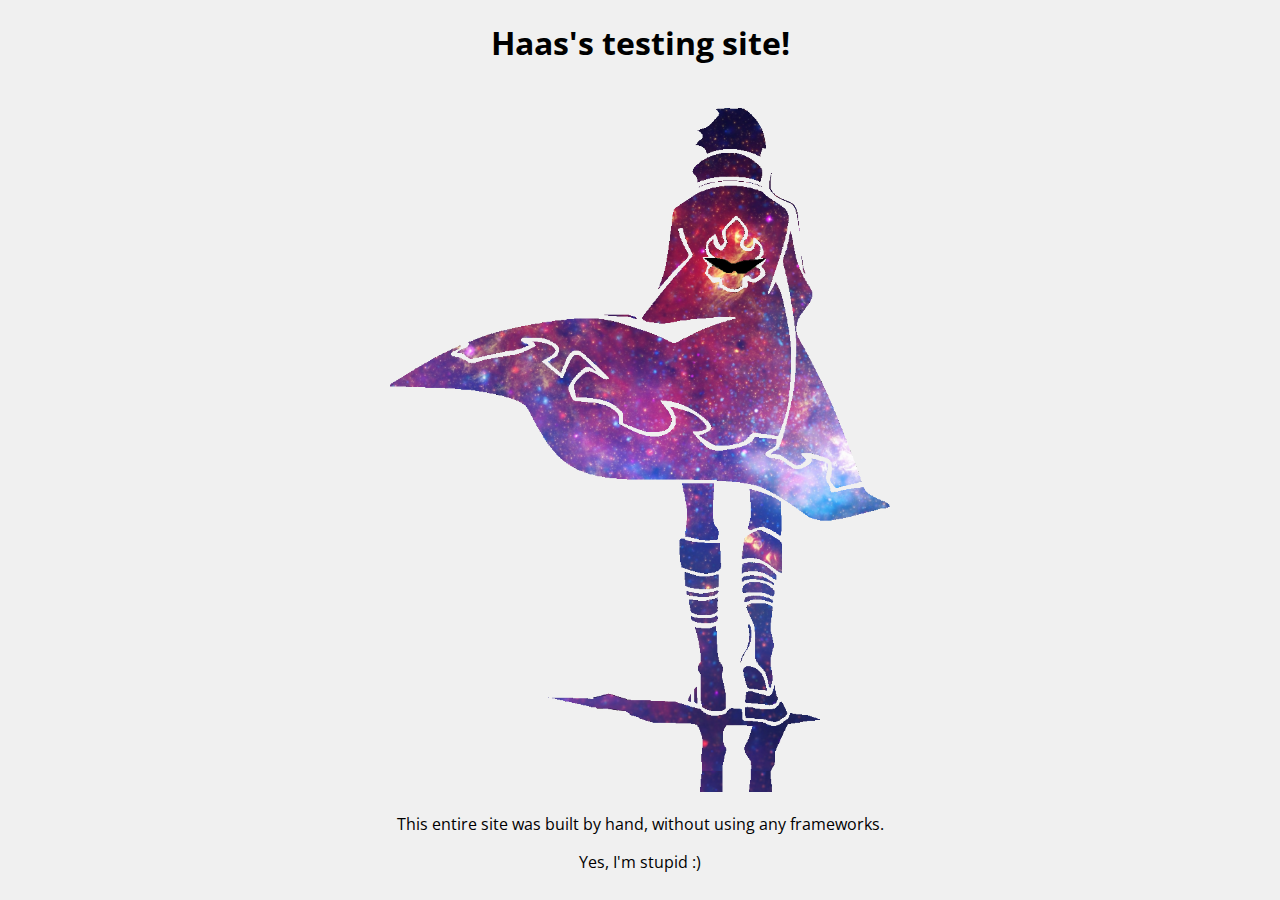
<file: index.html>
<!DOCTYPE html>
<html lang="en-US">
	<head>
		<title>Rockisch's Test</title>

		<meta charset="UTF-8">
		<meta name="theme-color" content="lightblue">
		<meta name="viewport" content="width=device-width, initial-scale=1">
		<meta name="keywords" content="HTML, CSS, Rockisch, Github, github.io, JavaScript">
		<meta name="author" content="Rockisch">
		<meta http-equiv="refresh" content="120">

		<link rel="stylesheet" id="main_style" type="text/css" href="css/style.css">
		<link rel="stylesheet" href="https://fonts.googleapis.com/css?family=Open+Sans:700">
		<link href="https://fonts.googleapis.com/css?family=Roboto" rel="stylesheet">
		<link rel="import" href="navBarTempl/navBarTempl.html">
	</head>
	<body>
		<div id='mainDiv'>
			<script src="navBarTempl/navBarTemplMain.js"></script>
			<div class="block">
				<h1>Haas's testing site!</h1>
				<br>
				<img src="src/images/simon.png" style="height: 85%; width: 90%; max-width: 500px">
				<p id="test">This entire site was built by hand, without using any frameworks.</p>
				<p>Yes, I'm stupid :)</p>
			</div>
		</div>
	</body>
</html>
</file>
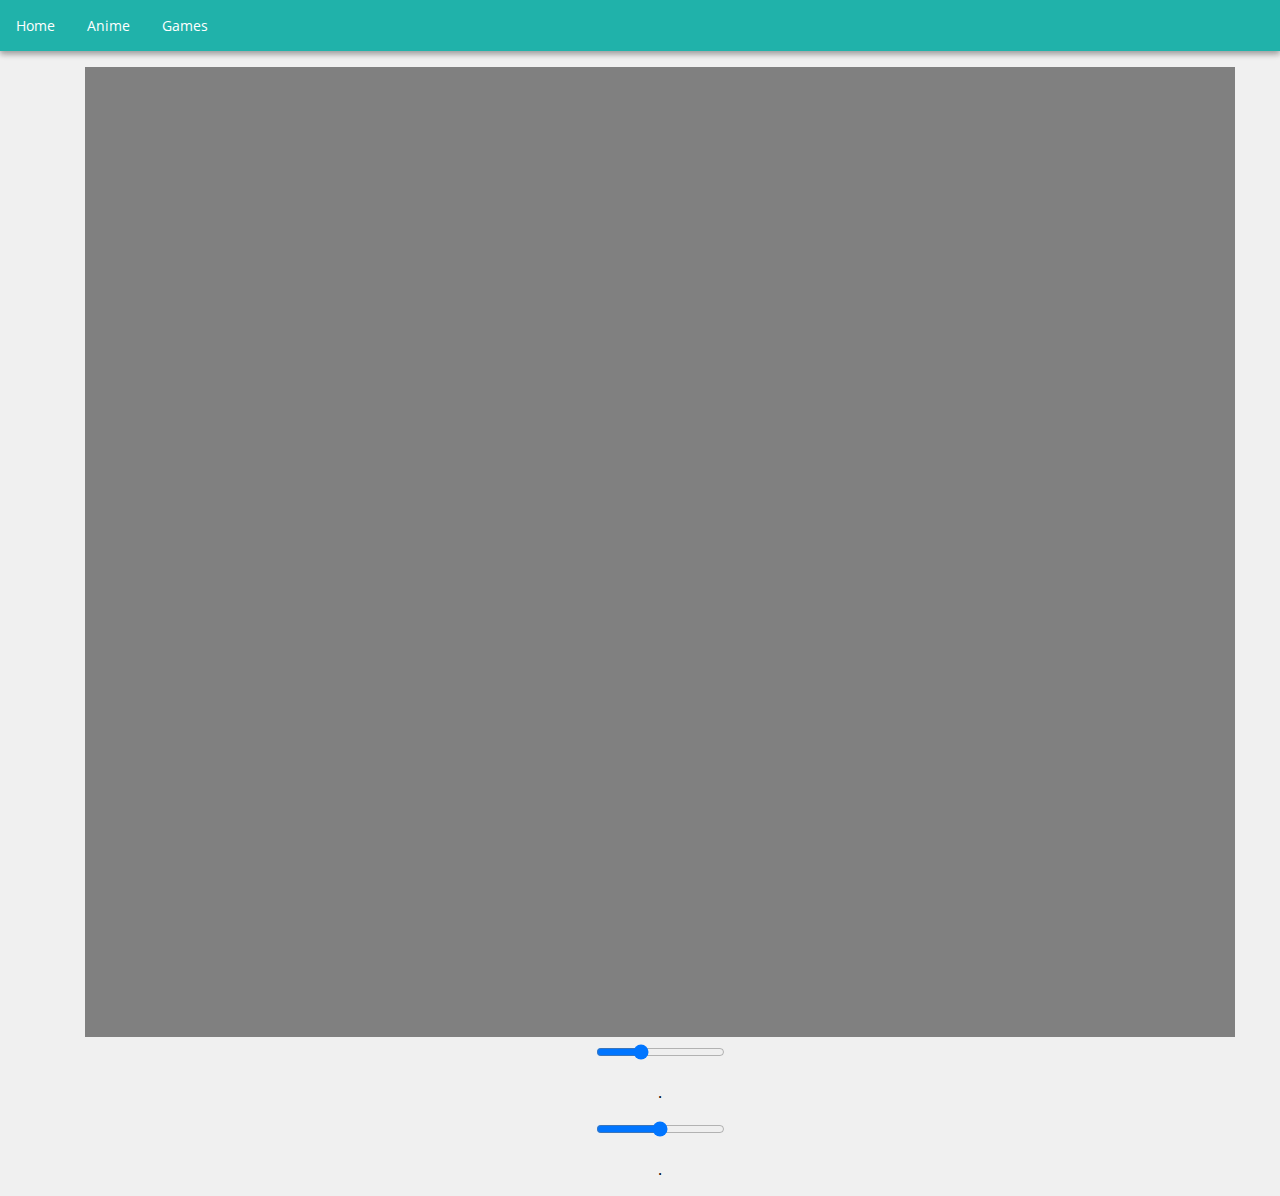
<file: anime.html>
<!DOCTYPE html>
<html lang="en-US">
	<head>
		<title>Anime</title>
		
		<meta charset="UTF-8">
		<meta name="theme-color" content="lightblue">
        <meta name="viewport" content="width=device-width, initial-scale=1">
        
		<link rel="stylesheet" 
			  id="first_style" 
			  type="text/css" 
			  href="css/style.css" 
			  media="all">
		
		<link rel="stylesheet"
			  href="https://fonts.googleapis.com/css?family=Open+Sans:700">

		<link rel="manifest" 
			  href="manifest.json">
    </head>
    <body>
		<div id=mainDiv>
			<!--Top nav bar-->
    		<ul id='navBar'>
				<li><a href="index.html">Home</a></li>
				<li><a href="anime.html">Anime</a></li>
				<li><a href="games.html">Games</a></li>
			</ul>
			<ul>
				<canvas id="myCanvas" width="1150" height="970";></canvas>
				<div class="slidecontainer">
					<input type="range" min="4" max="40" value="16" class="slider" id="myRange">
				</div>
				<p id="demo">.</p>
				<div class="slidecontainer">
					<input type="range" min="50" max="250" value="150" class="slider" id="len">
				</div>
				<p id="demo2">.</p>
				<script src="js/fractralTree.js"></script>
				
			</ul>
		</div>
	</body>
</html>
</file>
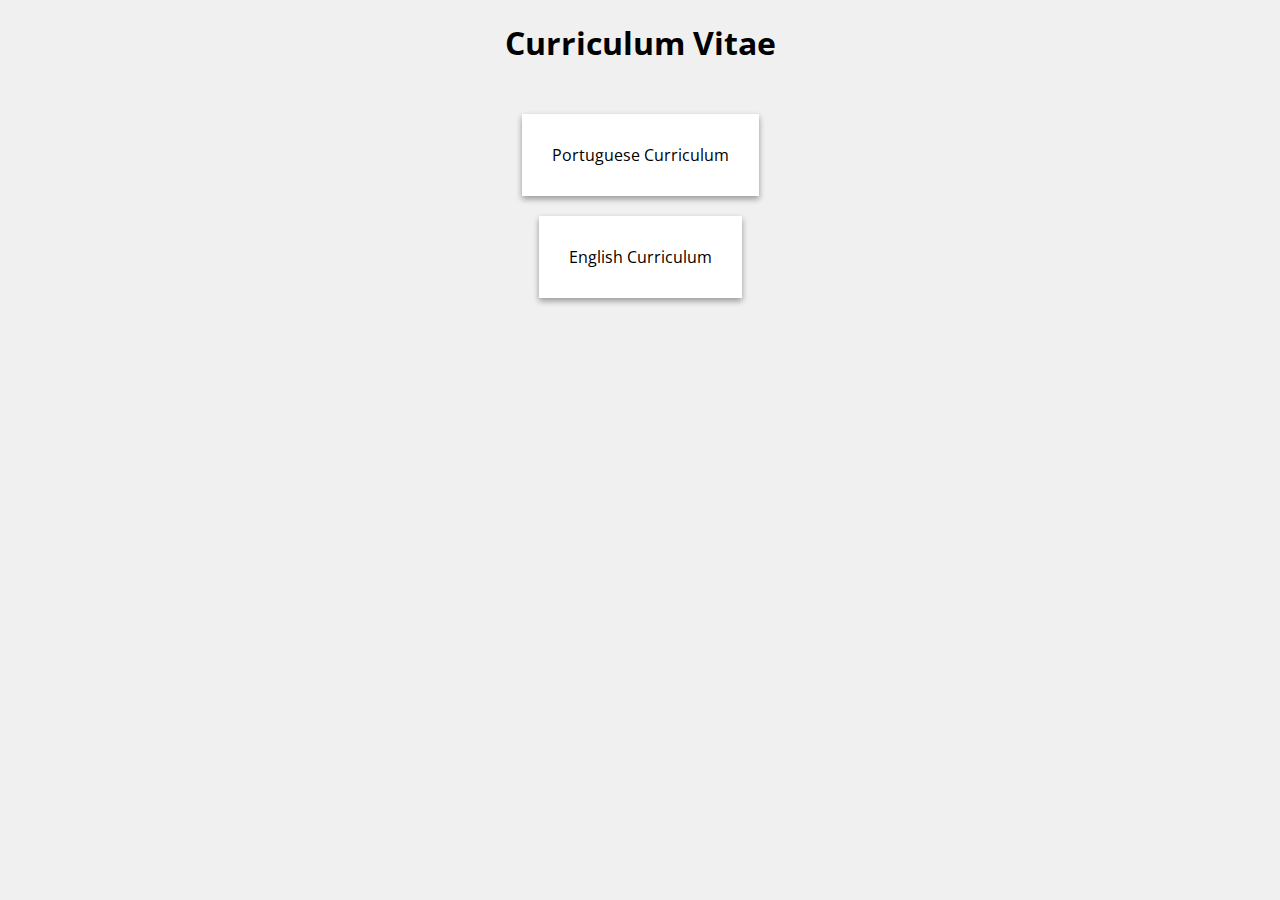
<file: curriculum.html>
<!DOCTYPE html>
<html lang="en-US">

<head>
    <title>Fractral Tree</title>

    <meta charset="UTF-8">
    <meta name="theme-color" content="lightblue">
    <meta name="viewport" content="width=device-width, initial-scale=1">

    <link rel="stylesheet" id="main_style" type="text/css" href="css/style.css" media="all">
    <link rel="stylesheet" id="curriculum_style" type="text/css" href="css/curriculum.css" media="all">
    <link rel="stylesheet" href="https://fonts.googleapis.com/css?family=Open+Sans:700">
    <link rel="import" href="navBarTempl/navBarTempl.html">
</head>

<body>
    <div id=mainDiv>
        <script src="navBarTempl/navBarTemplMain.js"></script>
        <h1>Curriculum Vitae</h1>
        
        <div class="curriculumBox">
            <a href="src/pdf/Joao_Haas_CV_Portuguese.pdf" class="curriculumButton">Portuguese Curriculum</a>
        </div>
        <div class="curriculumBox">
            <a href="src/pdf/Joao_Haas_CV_English.pdf" class="curriculumButton">English Curriculum</a>
        </div>
    </div>
</file>
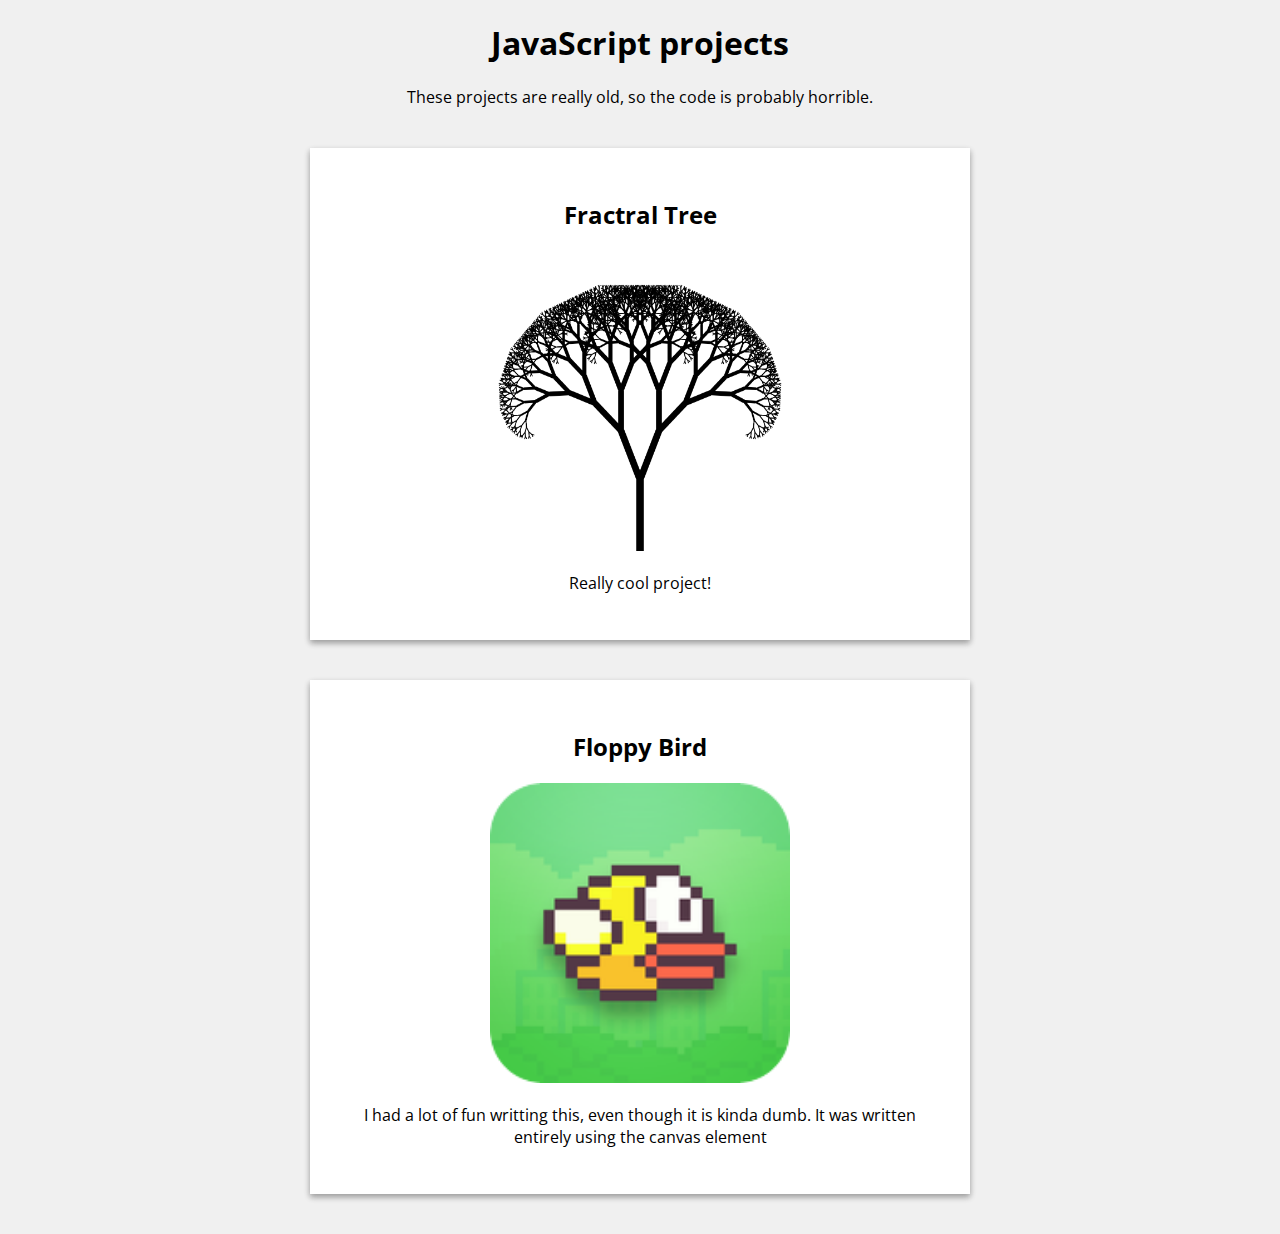
<file: projects.html>
<!DOCTYPE html>
<html lang="en-US">

<head>
	<title>Projects</title>

	<meta charset="UTF-8">
	<meta name="theme-color" content="lightblue">
	<meta name="viewport" content="width=device-width, initial-scale=1">

	<link rel="stylesheet" id="main_style" type="text/css" href="css/style.css" media="all">
	<link rel="stylesheet" id="projects_css" type="text/css" href="css/projects.css" media="all">
	<link rel="stylesheet" href="https://fonts.googleapis.com/css?family=Open+Sans:700">
	<link rel="import" href="navBarTempl/navBarTempl.html">
</head>

<body>
	<div id=mainDiv>
		<script src="navBarTempl/navBarTemplMain.js"></script>
		<h1>JavaScript projects</h1>
		<p>These projects are really old, so the code is probably horrible.</p>
		<div class="projectBlock">
			<a href="projects/fractalTree.html" class="projectLink">
				<div class="projectButton">
					<h2>Fractral Tree</h2>
					<img src="src/images/fractal.png" alt="fractal tree" style="width:320px;height:300px;background:white">
					<p>Really cool project!</p>
				</div>
			</a>
		</div>
		<div class="projectBlock">
			<a href="projects/flappyBird.html" class="projectLink">
				<div class="projectButton">
					<h2>Floppy Bird</h2>
					<img src="src/images/flappy_bird.png" alt="flappy bird" style="width:300px;height:300">
					<p>I had a lot of fun writting this, even though it is kinda dumb. It was written entirely using the canvas element</p>
				</div>
			</a>
		</div>
	</div>
</body>

</html>
</file>
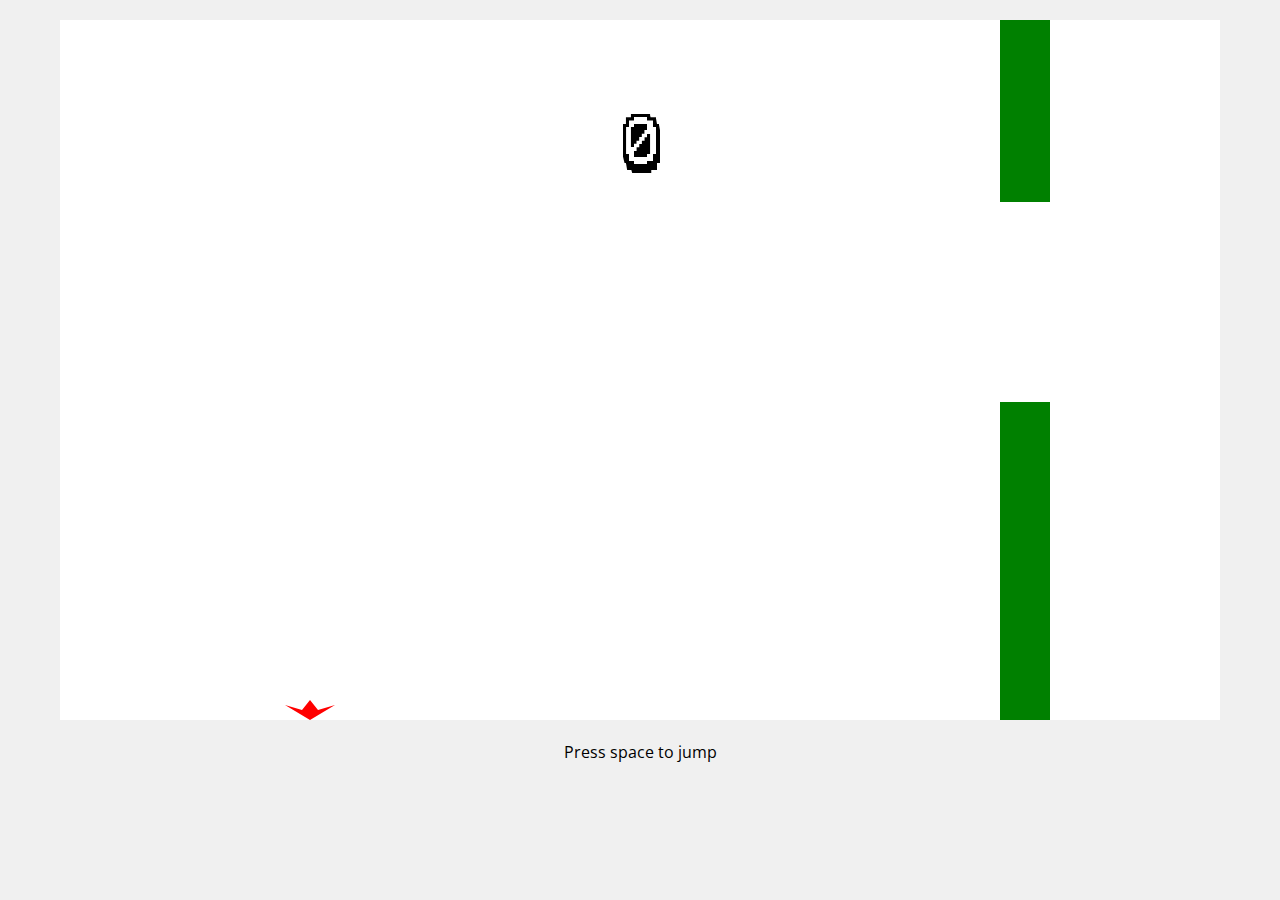
<file: projects/flappyBird.html>
<!DOCTYPE html>
<html lang="en-US">

<head>
    <title>Floppy Bird</title>

    <meta charset="UTF-8">
    <meta name="theme-color" content="lightblue">
    <meta name="viewport" content="width=device-width, initial-scale=1">

    <link rel="stylesheet" id="main_style" type="text/css" href="../css/style.css" media="all">
    <link rel="stylesheet" href="https://fonts.googleapis.com/css?family=Open+Sans:700">
    <link rel="stylesheet" type="text/css" href="../css/flappyBird.css">
    <link rel="import" href="../navBarTempl/navBarTempl.html">
</head>

<body>
    <div id=mainDiv>
        <script src="../navBarTempl/navBarTemplChild.js"></script>
            <div class="container" style="margin-top:20px">
                <canvas id="gameCanvas" width="1160" height="700" ;></canvas>
                <div class="gameText" id="points">0</div>
                <button class="gameText" hidden id="tryAgain"></button>
            </div>
            <script src="../js/flappyBird/Bird.js"></script>
            <script src="../js/flappyBird/Wall.js"></script>
            <script src="../js/flappyBird/flappyBird.js"></script>
            <p>Press space to jump</p>
    </div>
</body>

</html>
</file>
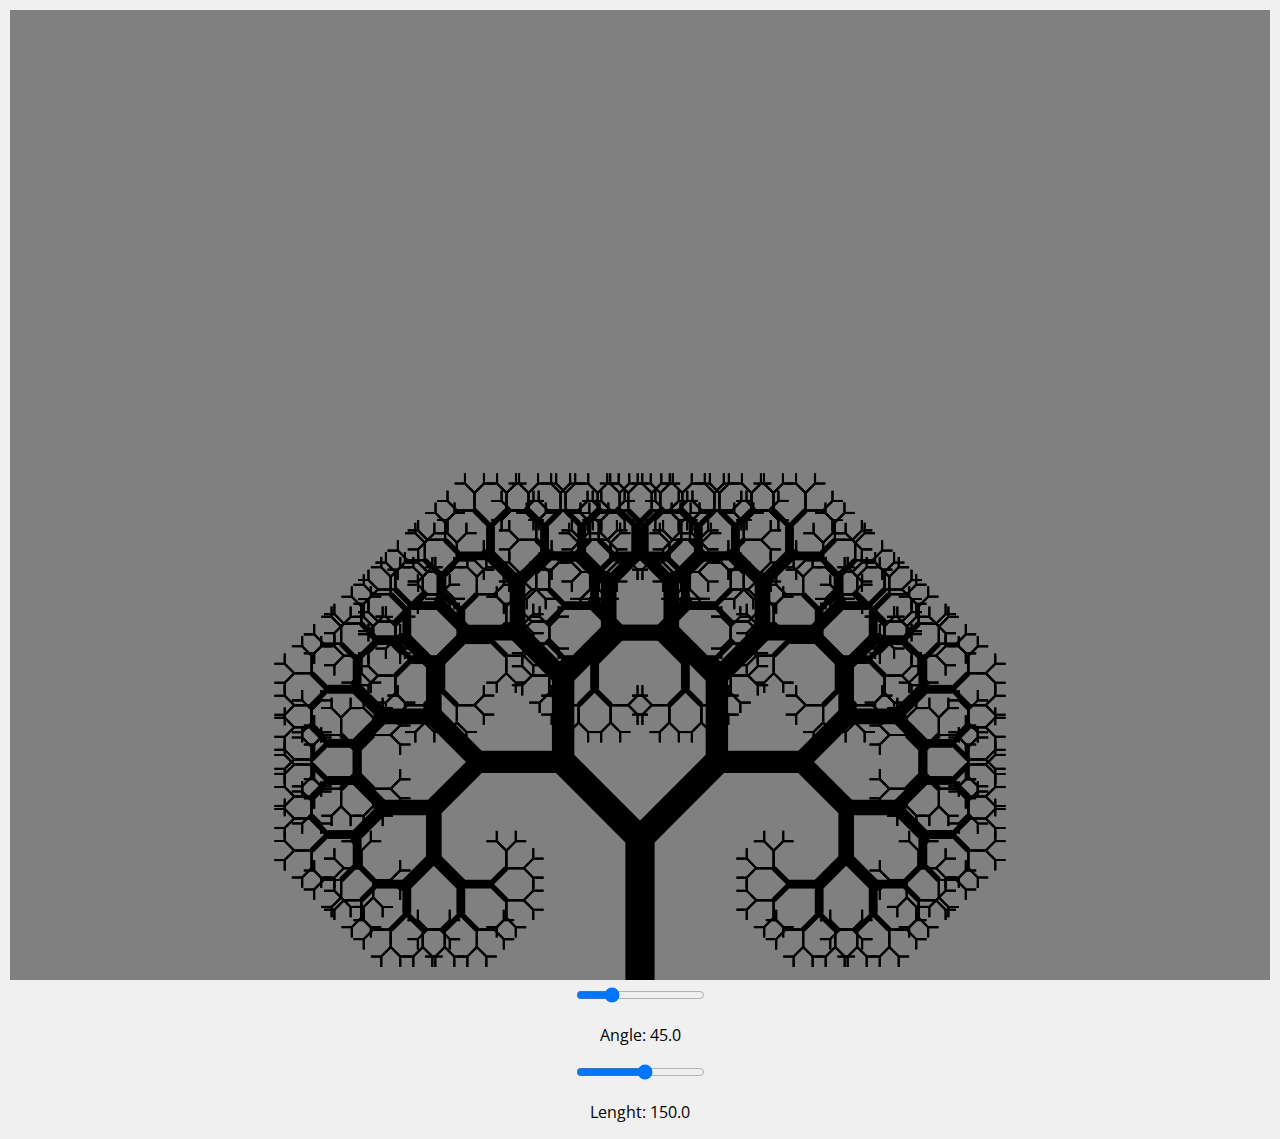
<file: projects/fractalTree.html>
<!DOCTYPE html>
<html lang="en-US">

<head>
	<title>Fractral Tree</title>

	<meta charset="UTF-8">
	<meta name="theme-color" content="lightblue">
	<meta name="viewport" content="width=device-width, initial-scale=1">

	<link rel="stylesheet" id="main_style" type="text/css" href="../css/style.css" media="all">
	<link rel="stylesheet" href="https://fonts.googleapis.com/css?family=Open+Sans:700">
	<link rel="import" href="../navBarTempl/navBarTempl.html">
</head>

<body>
	<div id=mainDiv>
		<script src="../navBarTempl/navBarTemplChild.js"></script>
		<div id="projectDiv" style="margin:10px">
			<canvas id="myCanvas" width="1160" height="970" ;></canvas>
			<div class="slidecontainer">
				<input type="range" min="8" max="40" value="16" class="slider" id="angleChange">
			</div>
			<p id="angleChangeOutput">.</p>
			<div class="slidecontainer">
				<input type="range" min="50" max="235" value="150" class="slider" id="len">
			</div>
			<p id="lenOutput">.</p>
			<script src="../js/fractralTree.js"></script>

		</div>
	</div>
</body>

</html>
</file>
<file: css/style.css>
@import "navBar.css";
@font-face {
  font-family: 'MyWebFont';
  src: url('webfont.eot'); /* IE9 Compat Modes */
  src: url('webfont.eot?#iefix') format('embedded-opentype'), /* IE6-IE8 */
       url('webfont.woff2') format('woff2'), /* Super Modern Browsers */
       url('webfont.woff') format('woff'), /* Pretty Modern Browsers */
       url('webfont.ttf')  format('truetype'), /* Safari, Android, iOS */
       url('webfont.svg#svgFontName') format('svg'); /* Legacy iOS */
}

body {
    /*background-color: #25242C;*/
    margin: 0;
    background-color: #f0f0f0;
    background-size: auto;
    color: black;
    font-family: 'Open Sans';
    text-align: center;
    /*width: 100vw;*/
}

/* Config related to the divs */
div#mainDiv {
    margin: 0 auto;
}

.elevation-1 {
    box-shadow: 0 1px 3px rgba(0,0,0,0.12), 0 1px 2px rgba(0,0,0,0.24);
}

.elevation-2 {
    box-shadow: 0 3px 6px rgba(0,0,0,0.16), 0 3px 6px rgba(0,0,0,0.23);
}

.elevation-3 {
    box-shadow: 0 10px 20px rgba(0,0,0,0.19), 0 6px 6px rgba(0,0,0,0.23);
}

.elevation-4 {
    box-shadow: 0 14px 28px rgba(0,0,0,0.25), 0 10px 10px rgba(0,0,0,0.22);
}

.elevation-5 {
    box-shadow: 0 19px 38px rgba(0,0,0,0.30), 0 15px 12px rgba(0,0,0,0.22);
}
</file>
<file: css/curriculum.css>
.curriculumBox {
    margin: 80px 0;
}

.curriculumButton {
    box-shadow: 0 3px 6px rgba(0,0,0,0.16), 0 3px 6px rgba(0,0,0,0.23);
    padding: 30px;
    text-align: center;
    background-color: white
}

.curriculumButton:hover {
    box-shadow: 0 10px 20px rgba(0,0,0,0.19), 0 6px 6px rgba(0,0,0,0.23);
}

a {
    text-decoration: none;
    color: black;
}

a:visited {
    color: black;
}
</file>
<file: css/projects.css>
div.projectBlock {
    max-width: 700px;
    margin: 40px auto;
    text-align: center;
}

div.projectButton {
    box-shadow: 0 3px 6px rgba(0,0,0,0.16), 0 3px 6px rgba(0,0,0,0.23);
    padding: 30px;
    max-width: 800px;
    margin: 40px 20px;
    text-align: center;
    background-color: white
}

div.projectButton:hover {
    box-shadow: 0 10px 20px rgba(0,0,0,0.19), 0 6px 6px rgba(0,0,0,0.23);
}

a.projectLink {
    text-decoration: none;
    color: black;
}

a.projectLink:visited {
    color: black;
}

@media only screen and (max-width: 500px) {
    img {
        width: 80% !important;
        height: 80% !important;
    }
}
</file>
<file: css/flappyBird.css>
@font-face {
    font-family: 'Karma Future';
    src: url("../fonts/karma.future.ttf");
}

.container {
    position: relative;
}

.gameText {
    position: absolute;
    left: 0%;
    width: 100%;
    text-align: center;
    color: black;
    font-family: 'Karma Future';
}

#points {
    color: black;
    top: 10%;
    font-size: 50pt;
}

#tryAgain {
    left: 36%;
    width: 28%;
    top: 60%;
    border-width: medium;
    border-radius: 15px;
    border-color: black;
    font-size: 40pt;
    padding-bottom: 20px;
}
</file>
